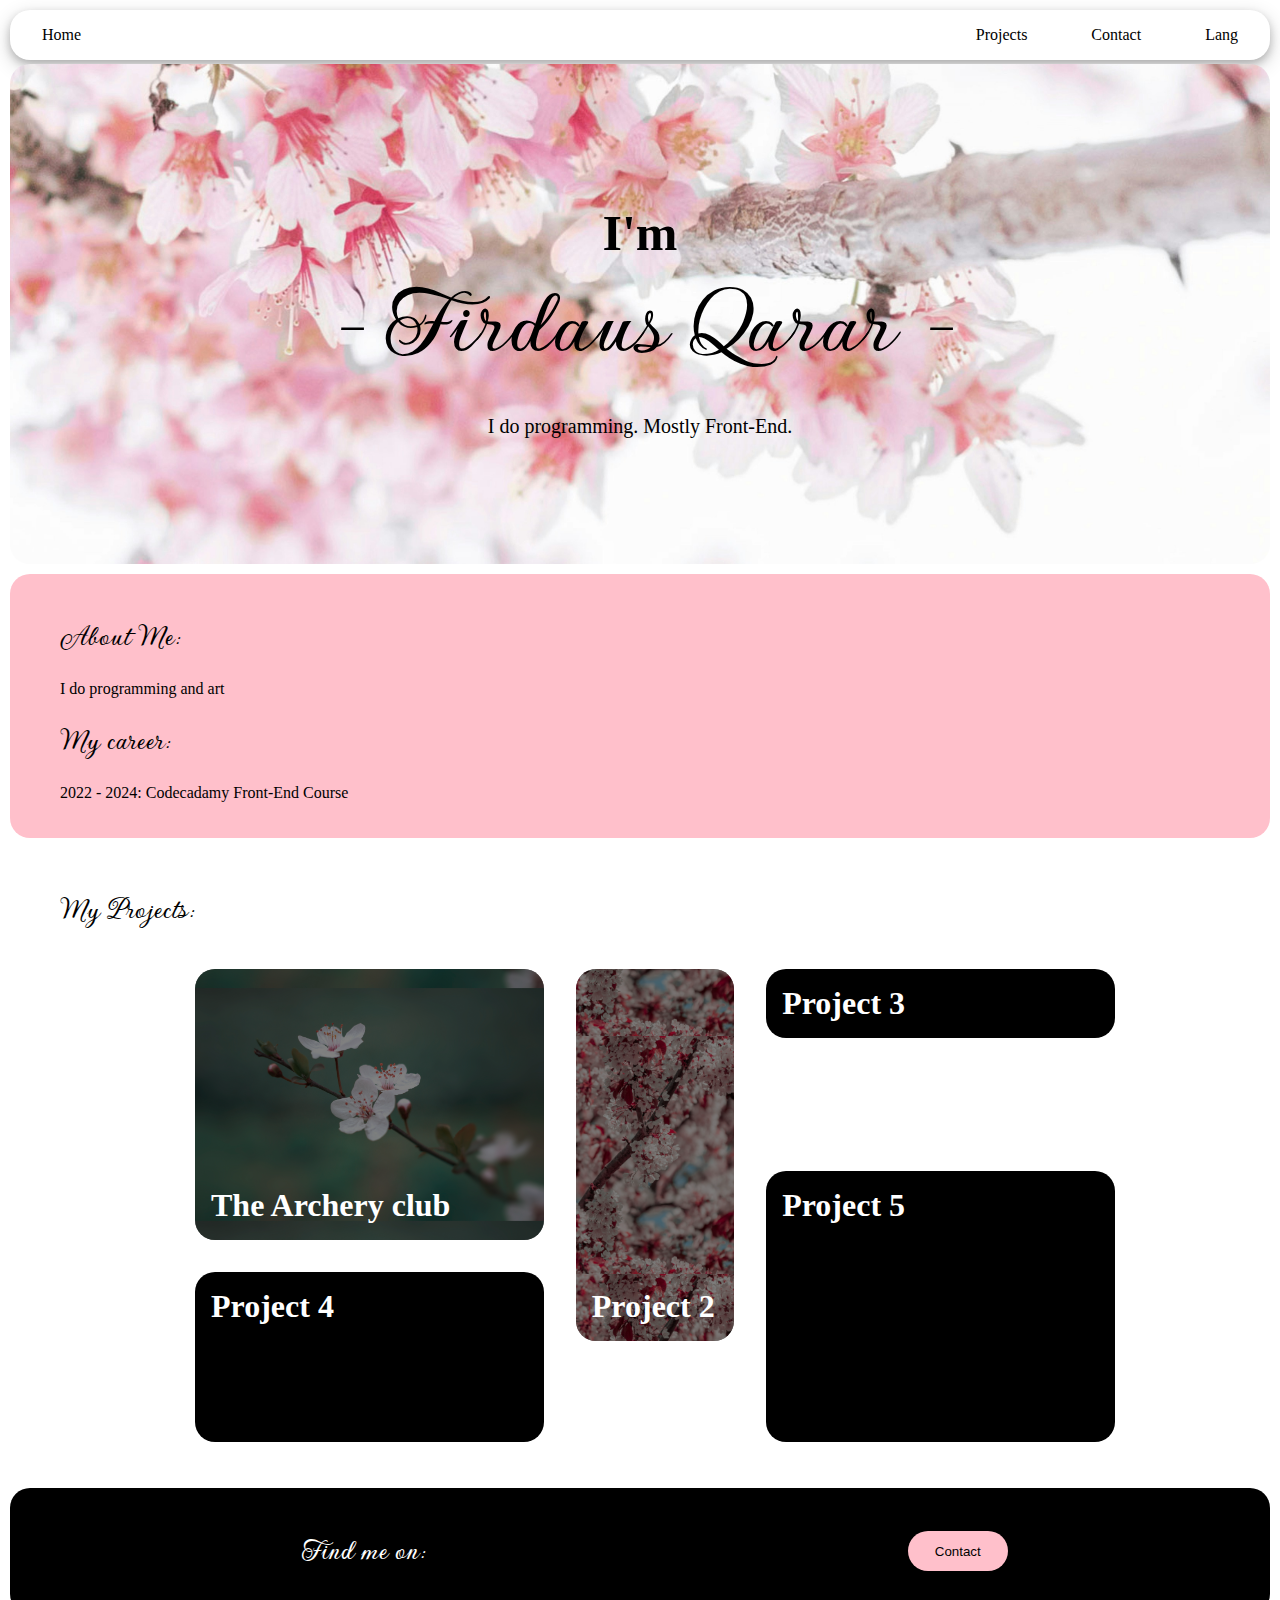
<file: index.html>
<!DOCTYPE html>
<html>

    <!-- Head -->

    <head>
        <title>Portfolio - Home</title>
        <link href="./style.css" rel="stylesheet">
        <link rel="preconnect" href="https://fonts.googleapis.com">
        <link rel="preconnect" href="https://fonts.gstatic.com" crossorigin>
        <link href="https://fonts.googleapis.com/css2?family=Gwendolyn:wght@400;700&display=swap" rel="stylesheet">
    </head>

    <!-- Body -->

    <body>

        <!--Navbar-->
        <nav id="header">
            <div id="nav-logo-section" class="nav-section">
                <a href="./index.html">Home</a>
            </div>
            <div id="nav-link-section" class="nav-section">
                <a href="#">Projects</a>
                <a href="./contact.html">Contact</a>
                <a href="#">Lang</a>
            </div>
        </nav>

        <!--Header-->
        <header>
            <div id="white"></div>
            <div id="header-content">
                <h1>I'm <br>
                    <span id="fancy-name">- Firdaus Qarar -</span></h1>
                <p>I do programming. Mostly Front-End.</p>
            </div>

        </header>

        <!--About Me-->
        <div id="about-me">
            <div id="about-content">
                <h2>About Me:</h2>
                <p>I do programming and art</p>
                <h2>My career:</h2>
                <p>2022 - 2024: Codecadamy Front-End Course</p>
            </div>
        </div>

        <!--My Projects-->
        <div id="my-projects">
            <h2>My Projects:</h2>
            <div id="projects">
                <div class="project" id="archery">
                    <div class="img"></div>
                    <div class="label">The Archery club</div>
                </div>
                <div class="project" id="project-2">
                    <div class="img"></div>
                    <div class="label">Project 2</div>
                </div>
                <div class="project" id="project-3">
                    <p>Project 3</p>
                </div>
                <div class="project" id="project-4">
                    <p>Project 4</p>
                </div>
                <div class="project" id="project-5">
                    <p>Project 5</p>
                </div>
            </div>
        </div>

        <!--Footer-->
        <footer>
            <div id="socials">
                <h2>Find me on:</h2>
                <div id="icons">
                    <div class="icon"></div>
                    <div class="icon"></div>
                </div>
            </div>
            <a href="./contact.html"><button>Contact</button></a>
        </footer>

        <script src="./script.js"></script> 
    </body>
</html>
</file>
<file: style.css>
body {
    background-color: white;
    margin: 10px;
}

h1, h2, p {
    color: black;
}

h1 {
    font-size: 50px;
    z-index: 50;
}

h2 {
    font-family: "Gwendolyn", cursive;
    font-size: 30px;
}

a {
    color: black;
    text-decoration: none;
}

nav {
    display: flex;
    width: 100%;
    background-color: white;
    border-radius: 20px;
    margin: 0.25rem auto;
    z-index: 50;
    box-shadow: 0 4px 8px 0 rgba(0, 0, 0, 0.2), 0 6px 20px 0 rgba(0, 0, 0, 0.19);
}

nav .nav-section {
    display: flex;
    margin: 1rem 2rem;
    gap: 1rem;
    flex-basis: calc(100% / 2);
}

#nav-link-section {
    justify-content: flex-end;
    gap: 4rem;
}

header {
    width: 100%;
    height: 500px;
    background-image: url("./resources/img/tomoko-uji-VzNj6FqMKGA-unsplash.jpg");
    background-size: cover;
    background-position: 50% 35%;
    display: flex;
    align-items: center;
    justify-content: center;
    border-radius: 20px;
    margin: 0.25rem auto;
    top: 5rem;
}

#header-content {
    text-align: center;

}

/*#white {
    background-color: rgba(255, 255, 255, 0.5);
    width:100%;
    height: 100%;
    position: absolute;
    z-index: 1;
}*/

#header-content p {
    font-size: 20px;
}

#fancy-name {
    font-family: "Gwendolyn", cursive;
    font-weight: 700;
    font-style: normal;
    font-size: 100px;
}

#about-me, #my-projects, footer {
    border-radius: 20px;
    display: flex;
    padding: 20px;
    padding-left: 50px;
    margin: 10px 0px;
}

#about-me {
    background-color: pink;
}

#about-content {

}

#my-projects {
    background-color: white;
    flex-wrap: wrap;
}

#my-projects h2 {
    width: 100%;
}

#projects {
    width: 80%;
    display: grid;
    grid-template: repeat(5, 2fr) / repeat(5, 2fr);
    align-content: space-between;
    margin: auto;
}

.project {
    height: 10rem;
    width: 10rem;
    background-color: black;
    border-radius: 20px;
    box-sizing: border-box;
    margin: 1rem;
    text-align: left;
    overflow: hidden;
    position: relative;
    display: flex;
}

.project p {
    color: white;
    font-size: 2rem;
    font-weight: bold;
}

#archery {
    grid-row: 1/4;
    grid-column: 1/3;
    width: auto;
    height: auto;
    max-height: 300px;
    max-width: 500px;
}

#project-2 {
    grid-row: 1/5;
    grid-column: 3/4;
    width: auto;
    height: auto;
    max-height: 500px;
    max-width: 500px;
}

#project-3 {
    grid-row: 1/2;
    grid-column: 4/6;
    width: auto;
    height: auto;
}

#project-4 {
    grid-row: 4/6;
    grid-column: 1/3;
    width: auto;
    height: auto;
}

#project-5 {
    grid-row: 3/6;
    grid-column: 4/6;
    width: auto;
    height: auto;
}

.img {
    width: 100%;
    height: 100%;
    opacity: 0.5;
    background-size: 100%;
    background-position: center;
    transition-property: all;
    transition-duration: 1.2s;
    transition-timing-function: ease-in-out;
}

#archery .img {
    background-image: url("./resources/img/dadalan-real-shRafhEd6Dw-unsplash.jpg");
}

#project-2 .img {
    background-image: url("./resources/img/dom-Y1YmzJeD91k-unsplash.jpg");
}

#project-3 .img {
    background-image: url("./resources/img/j-lee-GV8TZtW4SYA-unsplash.jpg");
}

#project-4 .img {
    background-image: url("./resources/img/j-lee-uySbEmywols-unsplash.jpg");
}

#project-5 .img {
    background-image: url("./resources/img/masaaki-komori-_SbeCWYjwCQ-unsplash.jpg");
}

.img:hover {
    background-size: 150%;
    opacity: 0.6;
}

.label {
    color: white;
    font-size: 2rem;
    font-weight: bold;
    z-index: 5;
    position: absolute;
    align-self: flex-end;
    left: 1rem;
    bottom: 1rem;
}

#projects p {
    margin: 1rem;
 
    z-index: 50;
}

footer {
    background-color: black;
    display: flex;
    justify-content: space-around;
    align-items: center;
}

footer h2 {
    color: white;
}

button {
    background-color: pink;
    color: black;
    height: 40px;
    width: 100px;
    border-radius: 40px;
    border: none;
}
</file>
